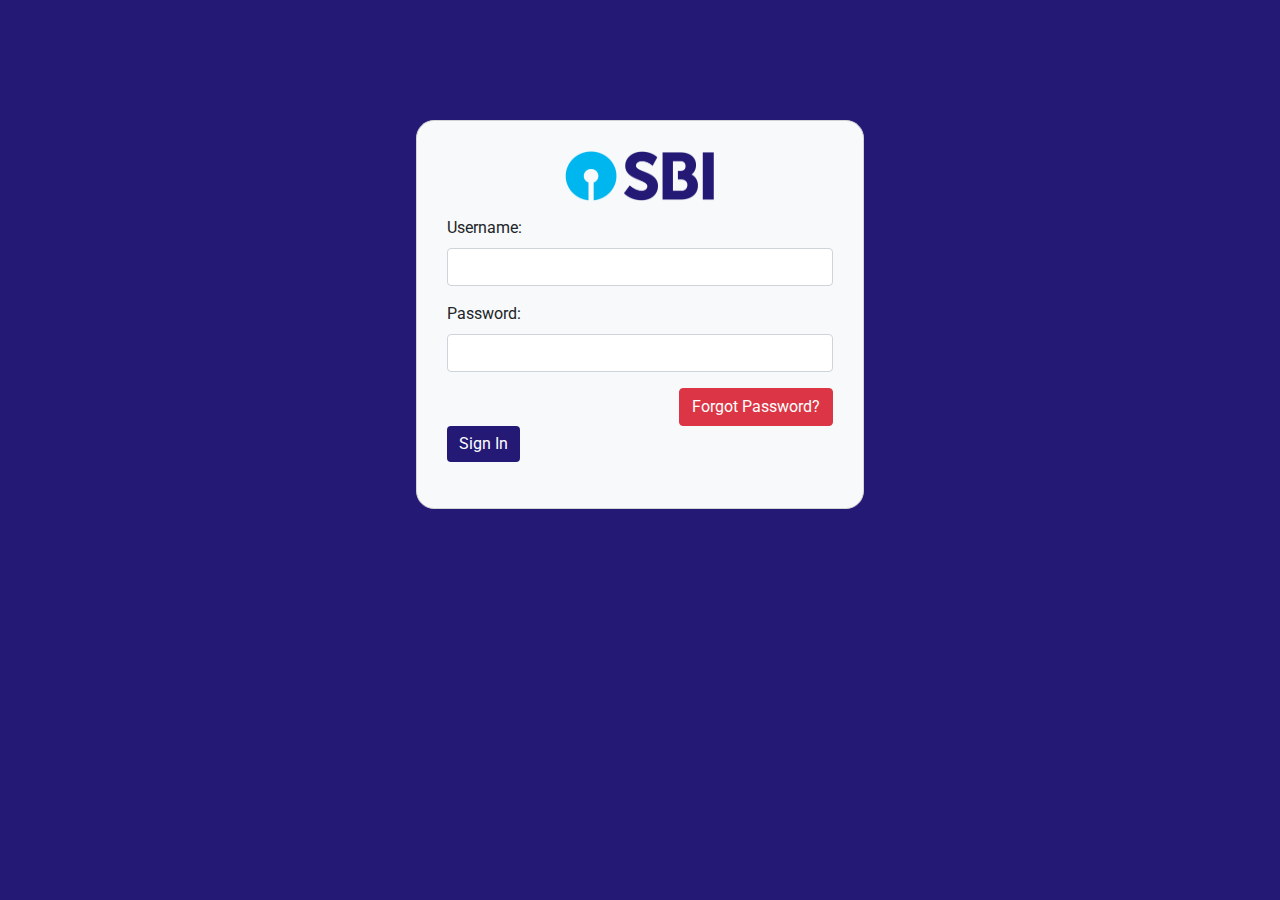
<file: index.html>
<!DOCTYPE html>
<head>
    <title>Login | Internal Audit Management System</title>
    <meta charset="utf-8">
    <meta name="viewport" content="width=device-width, initial-scale=1">
    <link rel="preconnect" href="https://fonts.googleapis.com">
    <link rel="preconnect" href="https://fonts.gstatic.com" crossorigin>
    <link href="https://fonts.googleapis.com/css2?family=Roboto:wght@400;500;700&display=swap" rel="stylesheet">
    <link rel="stylesheet" href="./html/css/bootstrap.min.css">
    <link rel="stylesheet" href="./html/css/style.css">
</head>
<body class="bg-blue">
    <div class="iams-login bg-light">
        <a href="" class="sbi-logo">
            <img src="./html/images/logo.png" alt="" class="img-fluid">
        </a>
        <form action="./html/dashboard.html" id="registrationForm" class="form" novalidate>
            <div class="form-group">
                <label for="username" class="">Username:</label><br>
                <input type="text" name="username" id="username" class="form-control">
            </div>
            <div class="form-group">
                <label for="password" class="">Password:</label><br>
                <input type="password" class="form-control active2" id="password" required>
                <div id="password-err"></div>
            </div>
            
            <div class="form-group">
                <div class="d-flex justify-content-end">
                    <a href="javascript:void(0)" class="btn btn-danger">Forgot Password?</a>
                </div>
                
                        <input type="submit" class="btn btn-primary ps-3 pe-3 fs-4" value="Sign In"/></div>
           
            </div>
        </form>
    </div>
    <script src="./html/js/jquery-3.5.1.slim.min.js"></script>
    <script src="./html/js/bootstrap.bundle.min.js"></script>
    <script>
             var password = document.getElementById("password");;
        var passwordValidation = function () {
            passwordValue = password.value.trim();
            validPassword = /^(?=.*[a-z])(?=.*[A-Z])(?=.*\d)(?=.*[@$!%*?&])[A-Za-z\d@$!%*?&]{8,}$/
            passwordErr = document.getElementById('password-err');
            if (passwordValue == "") {
                passwordErr.innerHTML = "Password is required";
            } else if (!validPassword.test(passwordValue)) {
                passwordErr.innerHTML =
                    "Password must have at least one Uppercase, lowercase, digit, special characters & 8 characters";
            } else {
                passwordErr.innerHTML = "";
                return true;
            }
        }
        password.oninput = function () {
            passwordValidation();

        }
        // validation on submit
        document.getElementById("registrationForm").onsubmit = function (e) {
            emailAddressValidation();
            passwordValidation();
           if (
                emailAddressValidation() == true &&
                passwordValidation() == true) {
                return true;
            } else {
                return false;
            }
        }
    </script>
</body>
</file>
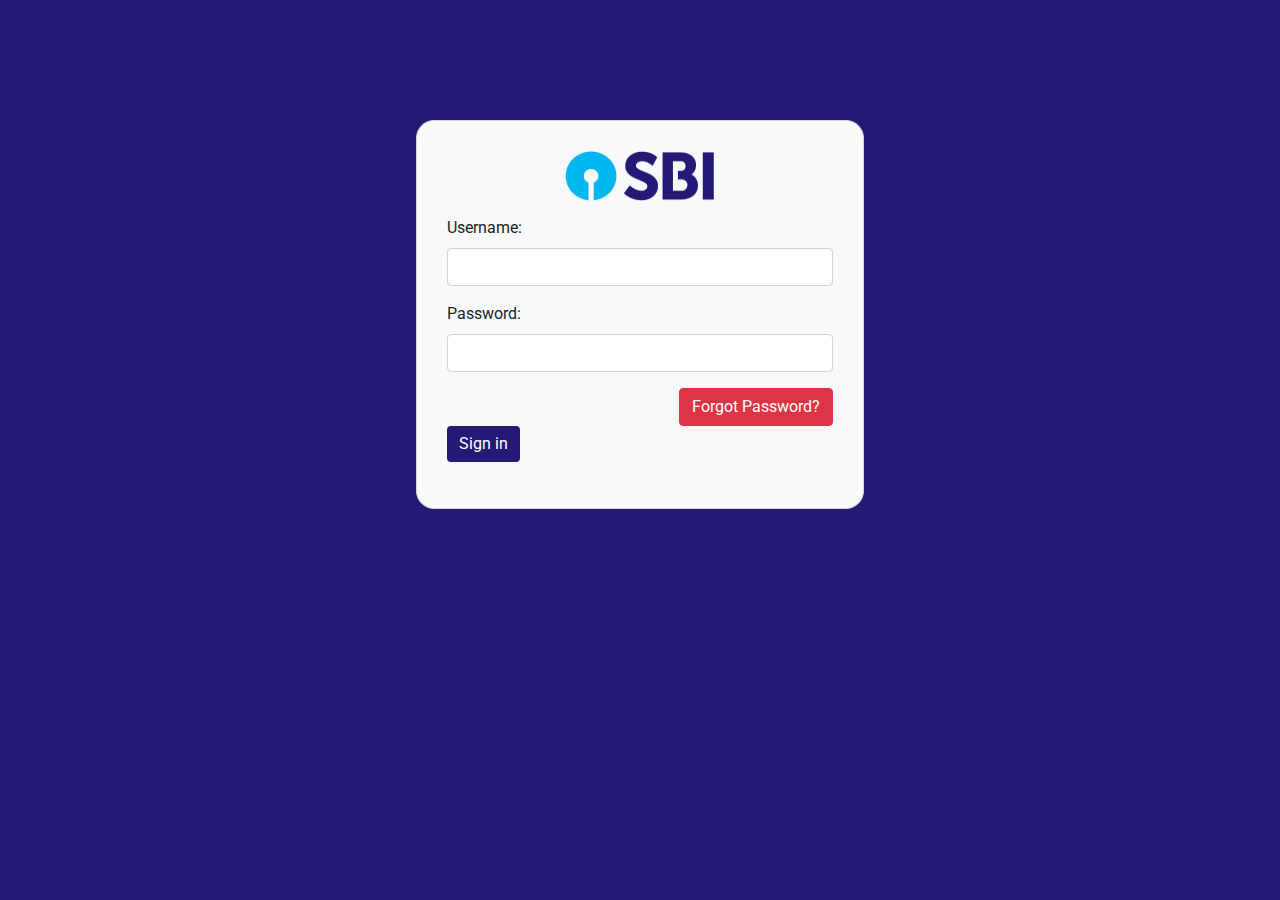
<file: index.html.html>
<!DOCTYPE html>
<head>
    <title>Login | Internal Audit Management System</title>
    <meta charset="utf-8">
    <meta name="viewport" content="width=device-width, initial-scale=1">
    <link rel="preconnect" href="https://fonts.googleapis.com">
    <link rel="preconnect" href="https://fonts.gstatic.com" crossorigin>
    <link href="https://fonts.googleapis.com/css2?family=Roboto:wght@400;500;700&display=swap" rel="stylesheet">
    <link rel="stylesheet" href="./html/css/bootstrap.min.css">
    <link rel="stylesheet" href="./html/css/style.css">
</head>
<body class="bg-blue">
    <div class="iams-login bg-light">
        <a href="" class="sbi-logo">
            <img src="./html/images/logo.png" alt="" class="img-fluid">
        </a>
        <form id="login-form" class="form" action="">
            <div class="form-group">
                <label for="username" class="">Username:</label><br>
                <input type="text" name="username" id="username" class="form-control">
            </div>
            <div class="form-group">
                <label for="password" class="">Password:</label><br>
                <input type="password" name="password" id="password" class="form-control">
            </div>
            <div class="form-group">
                <div class="d-flex justify-content-end">
                    <a href="" class="btn btn-danger">Forgot Password?</a>
                </div>
                <a href="./html/create-user.html" class="btn btn-primary">Sign in</a>
            </div>
        </form>
    </div>
    <script src="./html/js/jquery-3.5.1.slim.min.js"></script>
    <script src="./html/js/bootstrap.bundle.min.js"></script>
</body>
</file>
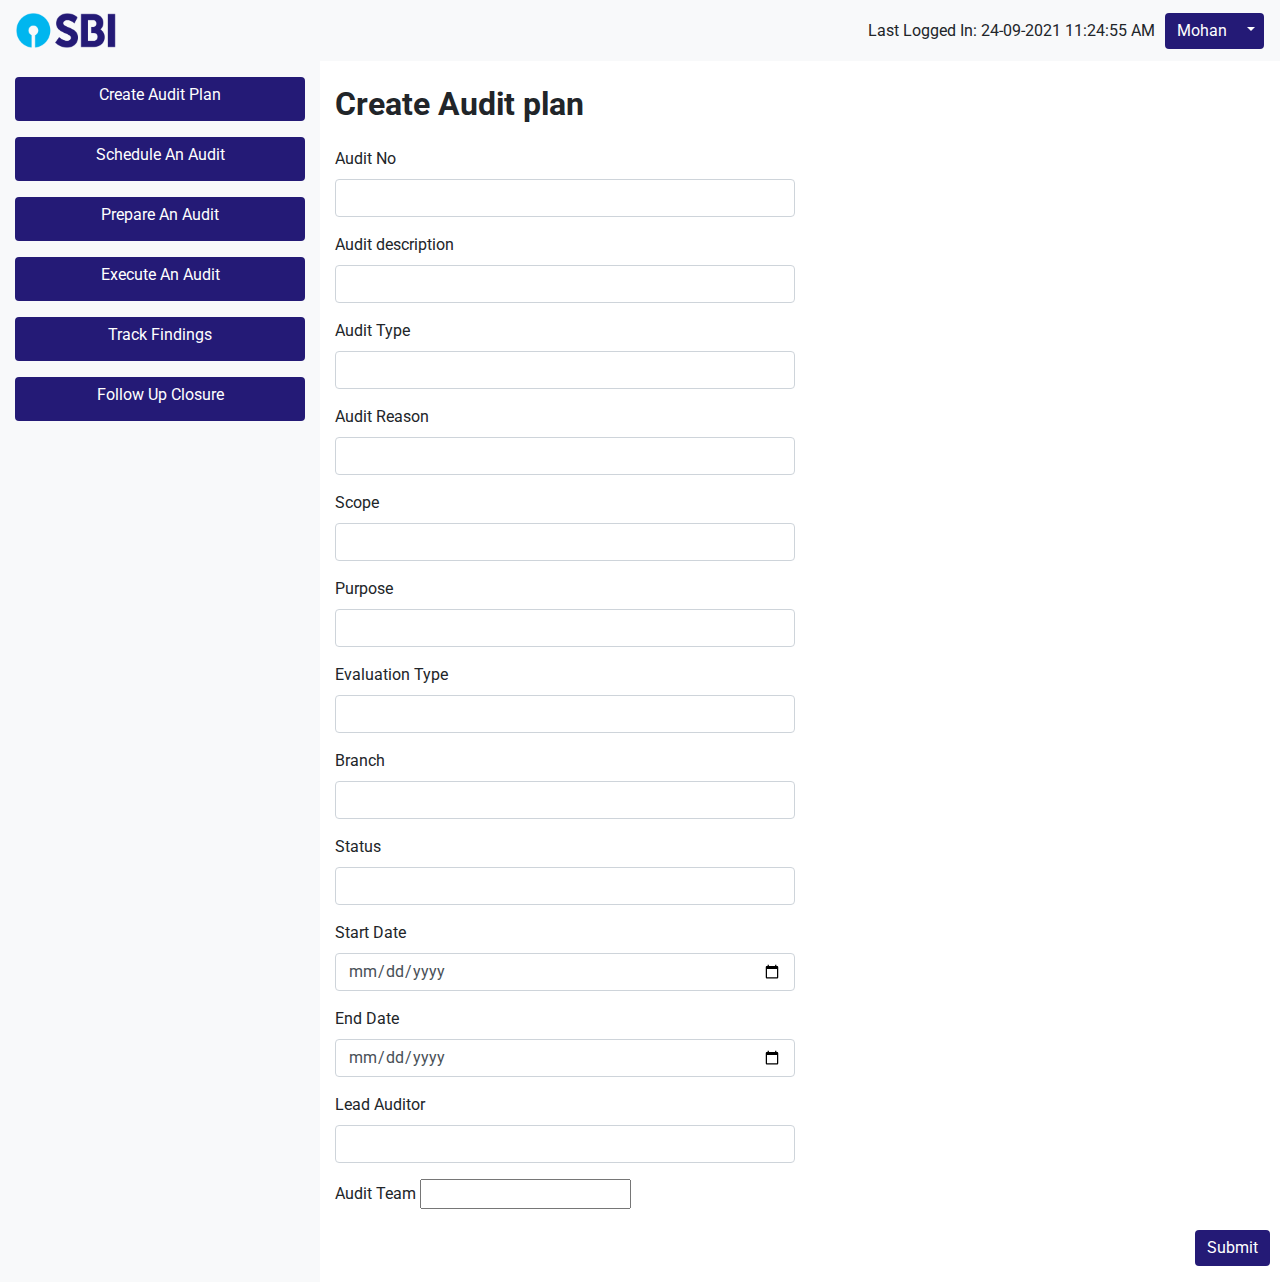
<file: html/audit-create.html>
<!DOCTYPE html>

<head>
  <title>Audit Create | Internal Audit Management System</title>
  <meta charset="utf-8" />
  <meta name="viewport" content="width=device-width, initial-scale=1" />
  <link rel="preconnect" href="https://fonts.googleapis.com" />
  <link rel="preconnect" href="https://fonts.gstatic.com" crossorigin />
  <link
    href="https://fonts.googleapis.com/css2?family=Roboto:wght@400;500;700&display=swap"
    rel="stylesheet"
  />
  <link rel="stylesheet" href="./css/bootstrap.min.css" />
  <link rel="stylesheet" href="./css/style.css" />
</head>

<body>
  <nav class="navbar navbar-expand-lg navbar-light bg-light">
    <a class="navbar-brand m-0" href="#">
      <img src="./images/logo.png" alt="" class="img-fluid" />
    </a>
    <!-- Example split danger button -->
    <div class="user-login">
      <p class="user-login-time mb-0">Last Logged In: 24-09-2021 11:24:55 AM</p>
      <div class="btn-group">
        <button type="button" class="btn btn-primary">Mohan</button>
        <button
          type="button"
          class="btn btn-primary dropdown-toggle dropdown-toggle-split"
          data-toggle="dropdown"
          aria-haspopup="true"
          aria-expanded="false"
        >
          <span class="sr-only">Mohan</span>
        </button>
        <div class="dropdown-menu">
          <a class="dropdown-item" href="../index.html">Log out</a>
        </div>
      </div>
    </div>
  </nav>
  <div class="container-fluid">
    <div class="row">
      <div class=" col-sm-12 col-md-3 dashboard-navigation">
        <div class="dashboard-links">
  <a href="./audit-create.html" class="btn btn-primary  text-capitalize mt-3">Create audit plan</a>
  <a href="./schedule-audit.html" class="btn btn-primary  text-capitalize mt-3">Schedule an audit</a>
  <a href="./prepare-audit.html" class="btn btn-primary  text-capitalize mt-3">prepare an audit</a>
  <a href="./execute-audit.html" class="btn btn-primary  text-capitalize mt-3">execute an audit</a>
  <a href="./track-findings.html" class="btn btn-primary  text-capitalize mt-3">track findings</a>
  <a href="./follow-up.html" class="btn btn-primary  text-capitalize mt-3">follow up closure</a>
        </div>
    </div>
    <div class=" col-sm-12 col-md-9">
        <h2 class="font-weight-bold my-4">Create Audit plan</h2>
        <form class="">
          <div class="form-row">
            <div class="col-md-6">
              <div class="form-group">
                <label for="userid">Audit No</label>
                <input type="text" class="form-control" />
              </div>
              <div class="form-group">
                <label for="fname">Audit description</label>
                <input type="text" class="form-control" />
              </div>
              <div class="form-group">
                <label for="lname">Audit Type</label>
                <input type="text" class="form-control" />
              </div>
              <div class="form-group">
                <label for="nic">Audit Reason</label>
                <input type="text" class="form-control" />
              </div>
              <div class="form-group">
                <label for="address">Scope </label>
                <input type="text" class="form-control" />
              </div>
              <div class="form-group">
                <label for="nic">Purpose</label>
                <input type="tel" class="form-control" />
              </div>
              <div class="form-group">
                <label for="mob">Evaluation Type</label>
                <input type="tel" class="form-control" />
              </div>
              <div class="form-group">
                <label for="nic">Branch </label>
                <input type="email" class="form-control" />
              </div>
              <div class="form-group">
                <label for="acc">Status</label>
                <input type="text" class="form-control" />
              </div>
              <div class="form-group">
                <label for="logindate">Start Date </label>
                <input type="date" class="form-control" />
              </div>
              <div class="form-group">
                <label for="expdate">End Date</label>
                <input type="date" class="form-control" />
              </div>
              <div class="form-group">
                <label for="expdate">Lead Auditor</label>
                <input type="text" class="form-control" />
              </div>
              <div class="form-group">
                <label for="expdate">Audit Team</label>
                <input type="text class="form-control" >
              </div>
            </div>
            <div class="form-group d-flex justify-content-end w-100">
              <a href="./schedule-audit.html" class="btn btn-primary">Submit</a>
            </div>
          </div>
        </form>
      </div>
    </div>
  </div>
  <script src="./js/jquery-3.5.1.slim.min.js"></script>
  <script src="./js/bootstrap.bundle.min.js"></script>
</body>
</file>
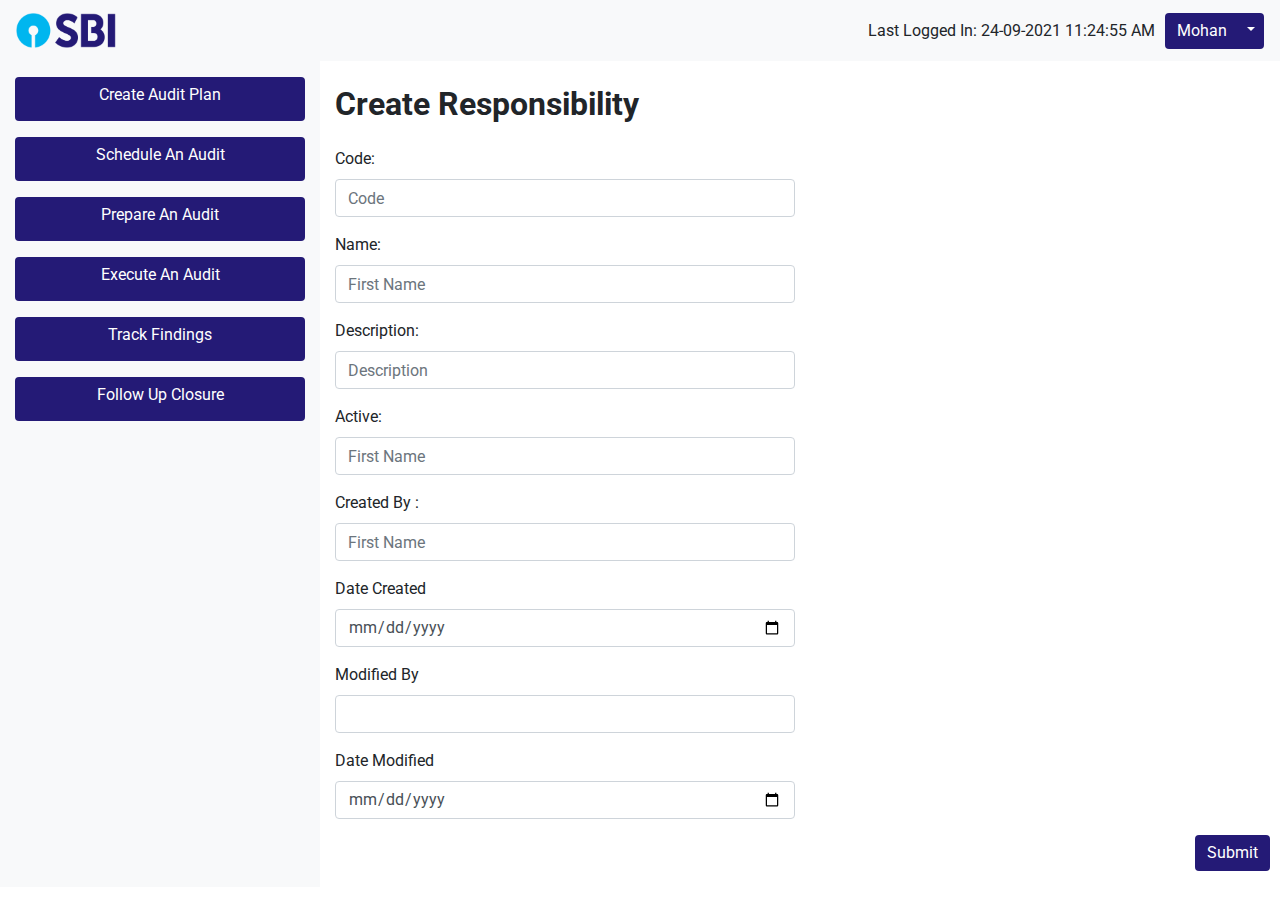
<file: html/create-responsibilty.html>
<!DOCTYPE html>

<head>
  <title>Create Responsibility | Internal Audit Management System</title>
  <meta charset="utf-8">
  <meta name="viewport" content="width=device-width, initial-scale=1">
  <link rel="preconnect" href="https://fonts.googleapis.com">
  <link rel="preconnect" href="https://fonts.gstatic.com" crossorigin>
  <link href="https://fonts.googleapis.com/css2?family=Roboto:wght@400;500;700&display=swap" rel="stylesheet">
  <link rel="stylesheet" href="./css/bootstrap.min.css">
  <link rel="stylesheet" href="./css/style.css">
</head>

<body>
  <nav class="navbar navbar-expand-lg navbar-light bg-light">
    <a class="navbar-brand m-0" href="./dashboard.html">
      <img src="./images/logo.png" alt="" class="img-fluid">
    </a>
    <!-- Example split danger button -->
    <div class="user-login">
      <p class="user-login-time mb-0">Last Logged In: 24-09-2021 11:24:55 AM</p>
      <div class="btn-group">
        <button type="button" class="btn btn-primary">Mohan</button>
        <button type="button" class="btn btn-primary dropdown-toggle dropdown-toggle-split" data-toggle="dropdown"
          aria-haspopup="true" aria-expanded="false">
          <span class="sr-only">Mohan</span>
        </button>
        <div class="dropdown-menu">
          <a class="dropdown-item" href="../index.html">Log out</a>
        </div>
      </div>
    </div>
  </nav>
  <div class="container-fluid">
    <div class="row">
      <div class=" col-sm-12 col-md-3 dashboard-navigation">
        <div class="dashboard-links">
  <a href="./audit-create.html" class="btn btn-primary  text-capitalize mt-3">Create audit plan</a>
  <a href="./schedule-audit.html" class="btn btn-primary  text-capitalize mt-3">Schedule an audit</a>
  <a href="./prepare-audit.html" class="btn btn-primary  text-capitalize mt-3">prepare an audit</a>
  <a href="./execute-audit.html" class="btn btn-primary  text-capitalize mt-3">execute an audit</a>
  <a href="./track-findings.html" class="btn btn-primary  text-capitalize mt-3">track findings</a>
  <a href="./follow-up.html" class="btn btn-primary  text-capitalize mt-3">follow up closure</a>
        </div>
    </div>
    <div class=" col-sm-12 col-md-9">
        <h2 class="font-weight-bold my-4">Create Responsibility</h2>
        <form>
          <div class="form-row">
            <div class="col-md-6">
              <div class="form-group ">
                <label for="fname">Code: </label>
                <input type="text" class="form-control" id="userid" placeholder="Code">
              </div>

              <div class="form-group ">
                <label for="name">Name: </label>
                <input type="text" class="form-control" id="name" placeholder="First Name">
              </div>

              <div class="form-group ">
                <label for="desc">Description: </label>
                <input type="text" class="form-control" id="desc" placeholder="Description">
              </div>
              <div class="form-group ">
                <label for="active">Active: </label>
                <input type="text" class="form-control" id="active" placeholder="First Name">
              </div>
              <div class="form-group ">
                <label for="createdby">Created By : </label>
                <input type="text" class="form-control" id="createdby" placeholder="First Name">
              </div>
              <div class="form-group ">
                <label for="createdby">Date Created </label>
                <input type="date" class="form-control" id="createdby">
              </div>
              <div class="form-group ">
                <label for="modified">Modified By </label>
                <input type="text" class="form-control" id="modified">
              </div>

              <div class="form-group ">
                <label for="modifydate">Date Modified </label>
                <input type="date" class="form-control" id="modifydate">
              </div>
            </div>
            <div class="form-group d-flex justify-content-end w-100">
              <a href="./attach-respons.html" class="btn btn-primary">Submit</a>
            </div>
        </form>

      </div>
    </div>
  </div>


</body>
</file>
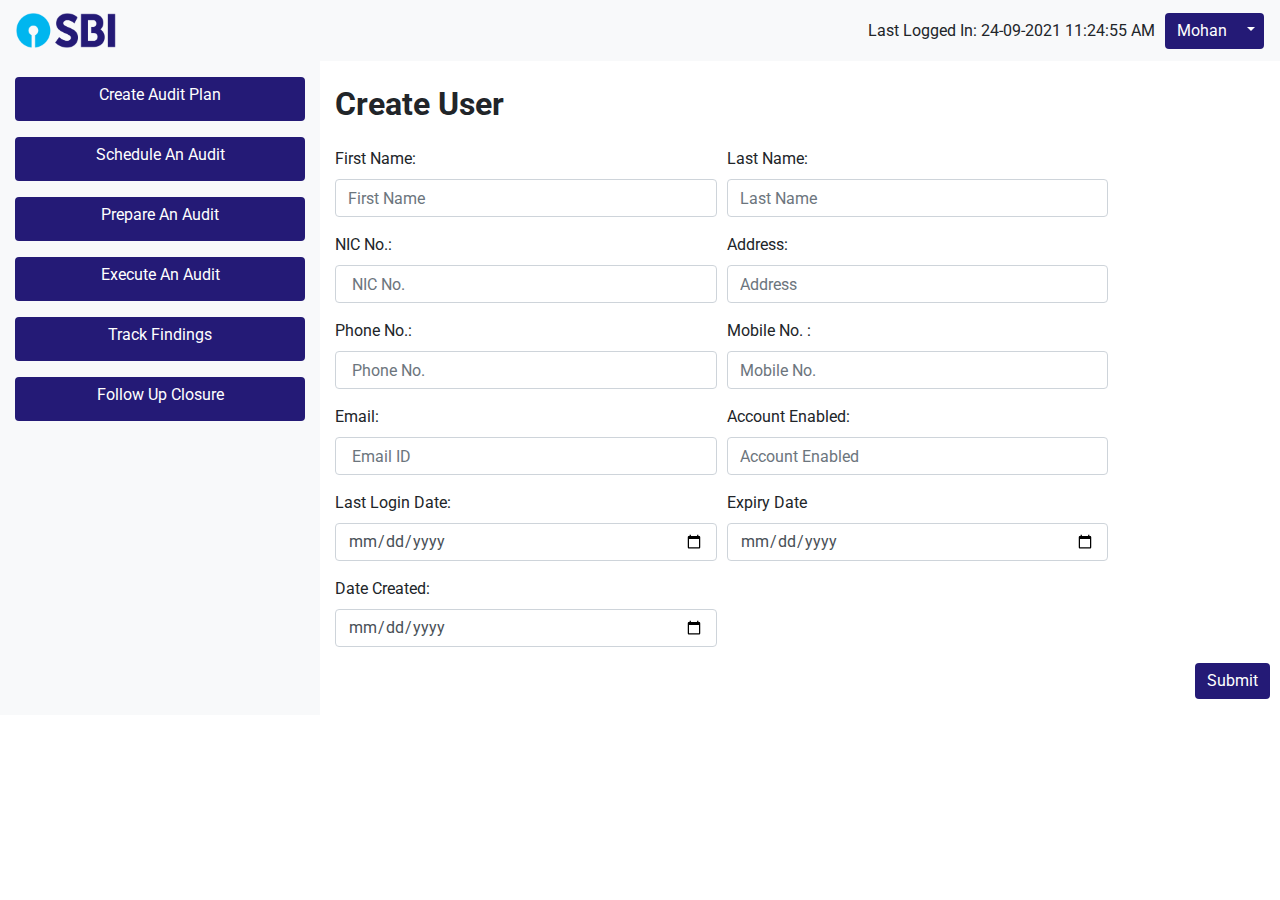
<file: html/create-user.html>
<!DOCTYPE html>

<head>
  <title>Create User | Internal Audit Management System</title>
  <meta charset="utf-8">
  <meta name="viewport" content="width=device-width, initial-scale=1">
  <link rel="preconnect" href="https://fonts.googleapis.com">
  <link rel="preconnect" href="https://fonts.gstatic.com" crossorigin>
  <link href="https://fonts.googleapis.com/css2?family=Roboto:wght@400;500;700&display=swap" rel="stylesheet">
  <link rel="stylesheet" href="./css/bootstrap.min.css">
  <link rel="stylesheet" href="./css/style.css">
</head>

<body>
  <nav class="navbar navbar-expand-lg navbar-light bg-light">
    <a class="navbar-brand m-0" href="./dashboard.html">
      <img src="./images/logo.png" alt="" class="img-fluid">
    </a>
    <!-- Example split danger button -->
    <div class="user-login">
      <p class="user-login-time mb-0">Last Logged In: 24-09-2021 11:24:55 AM</p>
      <div class="btn-group">
        <button type="button" class="btn btn-primary">Mohan</button>
        <button type="button" class="btn btn-primary dropdown-toggle dropdown-toggle-split" data-toggle="dropdown"
          aria-haspopup="true" aria-expanded="false">
          <span class="sr-only">Mohan</span>
        </button>
        <div class="dropdown-menu">
          <a class="dropdown-item" href="../index.html">Log out</a>
        </div>
      </div>
    </div>
  </nav>
  <div class="container-fluid">
    <div class="row">
      <div class=" col-sm-12 col-md-3 dashboard-navigation">
        <div class="dashboard-links">
  <a href="./audit-create.html" class="btn btn-primary  text-capitalize mt-3">Create audit plan</a>
  <a href="./schedule-audit.html" class="btn btn-primary  text-capitalize mt-3">Schedule an audit</a>
  <a href="./prepare-audit.html" class="btn btn-primary  text-capitalize mt-3">prepare an audit</a>
  <a href="./execute-audit.html" class="btn btn-primary  text-capitalize mt-3">execute an audit</a>
  <a href="./track-findings.html" class="btn btn-primary  text-capitalize mt-3">track findings</a>
  <a href="./follow-up.html" class="btn btn-primary  text-capitalize mt-3">follow up closure</a>
        </div>
    </div>
    <div class=" col-sm-12 col-md-9">
        <h2 class="font-weight-bold my-4">Create User</h2>
        <form>
          <div class="form-row">
            <div class="col-md-5">
              <!-- <div class="form-group">
                <label for="userid">User Id:</label>
                <input type="text" class="form-control" id="userid" placeholder="Enter User Id">
              </div>  -->
              <div class="form-group ">
                <label for="fname">First Name: </label>
                <input type="text" class="form-control" id="userid" placeholder="First Name">
              </div>

              <div class="form-group">
                <label for="nic">NIC No.:</label>
                <input type="text" class="form-control" id="nic" placeholder=" NIC No.">
              </div>

              <div class="form-group">
                <label for="nic">Phone No.:</label>
                <input type="tel" class="form-control" id="nic" placeholder=" Phone No.">
              </div>

              <div class="form-group">
                <label for="nic">Email: </label>
                <input type="email" class="form-control" id="nic" placeholder=" Email ID">
              </div>

              <div class="form-group">
                <label for="logindate">Last Login Date: </label>
                <input type="date" class="form-control" id="logindate">
              </div>

              <div class="form-group">
                <label for="logindate">Date Created: </label>
                <input type="date" class="form-control" id="createdate">
              </div>
            </div>
            <div class="col-md-5">
              <div class="form-group">
                <label for="lname">Last Name:</label>
                <input type="text" class="form-control" id="lname" placeholder="Last Name">
              </div>
              <div class="form-group">
                <label for="address">Address: </label>
                <input type="text" class="form-control" id="address" placeholder="Address">
              </div>
              <div class="form-group">
                <label for="mob">Mobile No. :</label>
                <input type="tel" class="form-control" id="mob" placeholder="Mobile No.">
              </div>
              <div class="form-group">
                <label for="acc">Account Enabled:</label>
                <input type="text" class="form-control" id="acc" placeholder="Account Enabled">
              </div>
              <div class="form-group">
                <label for="expdate">Expiry Date</label>
                <input type="date" class="form-control" id="expdate">
              </div>
            </div>
            <div class="form-group d-flex justify-content-end w-100">
              <a href="./create-responsibilty.html" class="btn btn-primary">Submit</a>
            </div>
          </div>
        </form>
      </div>
    </div>
  </div>
  <script src="./js/jquery-3.5.1.slim.min.js"></script>
  <script src="./js/bootstrap.bundle.min.js"></script>
</body>
</file>
<file: html/css/style.css>
body {
  font-family: 'Roboto', sans-serif;
  padding: 0;
  margin: 0;
}

.iams-login {
  width: 35%;
  border: 1px solid lightgray;
  border-radius: 18px;
  margin: 120px auto 0 auto;
  padding: 30px;
}

/* global */
.bg-blue {
  background-color: #241a76;
}

.btn-primary {
  background-color: #241a76;
  border: none;
}

.btn-primary:hover,
.btn-primary:focus .btn-primary:not(:disabled):not(.disabled).active,
.btn-primary:not(:disabled):not(.disabled):active,
.show>.btn-primary.dropdown-toggle {
  background-color: #241a76;
  box-shadow: none;
}

/*  */
.sbi-logo {
  display: flex;
  flex-wrap: wrap;
  justify-content: center;
  margin: 0 0 15px 0;
}

.sbi-logo img {
  width: 150px;
  height: 50px;
  text-align: center;
}

/* navigation */
.navbar {
  display: flex;
  justify-content: space-between;
}

.navbar .navbar-brand img {
  width: 100px;
  height: 35px;
}

.navbar .btn-group .dropdown-menu {
  right: 0;
  left: auto;
}

.user-login {
  display: flex;
  align-items: center;
}

.user-login-time {
  margin: 0 10px 0 0;
}

/*  */

/* create user */
.create-user {
  width: 70%;
  border-radius: 18px;
  border: 1px solid #9C9C9C;
  background-color: #f8f9fa;
  margin: 0px auto 0 auto;
  padding: 30px;
  margin: 30px auto 0 auto;
}

.dashboard-navigation {
  background-color: #f8f9fa;
}

/* dashboard */

.com-lists {
  min-height: 350px;
  border-radius: 8px;
  border: 1px solid gray;
}

.com-lists>p {
  font-weight: 700;
  text-transform: capitalize;
  border-top-left-radius: 8px;
  border-top-right-radius: 8px;
  padding: 15px;
  color: white;
  background-color: #241a76;
}

.my-tasks {
  min-height: 372px;
}

.dashboard-links {
  display: flex;
  flex-direction: column;

}


@media only screen and (max-width: 767px) {
  .dashboard-links {
    display: flex;
    flex-direction: row;
    column-gap: 12px;
    flex-wrap: wrap;
  }
  .iams-login {
    width: 100%;
    border-radius: 0;
    margin: 0;
  }
}
@media screen and (min-device-width: 768px) and (max-width: 1100px) {
  
  .iams-login {
    width: 55%;
   
  }
}
.dashboard-links a {
  flex: 1 1 160px;
}

@media only screen and (min-device-width: 768px) and (max-device-width: 1400px) {
  .dashboard-links a {
    flex: 1 1 44px;
  }
}
</file>
